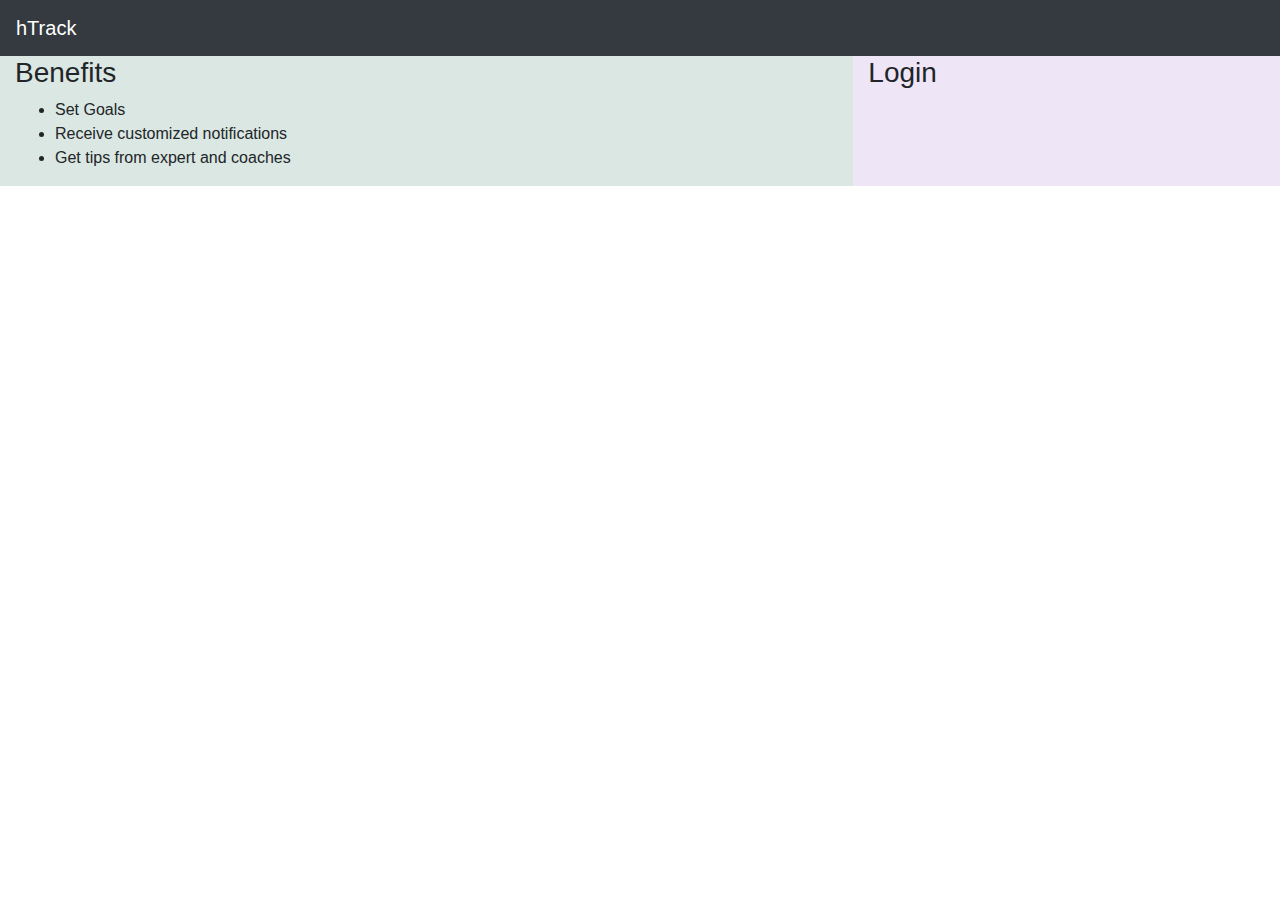
<file: Bootstrap/D1S1/index.html>
<!DOCTYPE html>
<html lang="en">
<head>
  <title>Bootstrap Example</title>
  <meta charset="utf-8">
  <meta name="viewport" content="width=device-width, initial-scale=1">
  
  <link rel="stylesheet" href="https://maxcdn.bootstrapcdn.com/bootstrap/4.5.2/css/bootstrap.min.css">
  
  
</head>
<body>


  <nav class="navbar navbar-expand-lg bg-dark navbar-dark">

    
        <a class="navbar-brand" href="index.html">hTrack</a>
     
  </nav>
    <div class="container-fluid"> 
    <div class="row">
      <div class="col-lg-8 " style="background-color: rgb(219, 231, 226);" >
      <h3> Benefits</h3>
       <ul>
        <li>Set Goals</li>
        <li>Receive customized notifications</li>
        <li>Get tips from expert and coaches</li>
      </ul>
      
      
      </div>
      <div class="col-lg-4 " style=" background-color: rgb(238, 229, 247);">
       <h3>Login</h3>
      </div>
      
   
  </div>
</div>
<script src="https://ajax.googleapis.com/ajax/libs/jquery/3.5.1/jquery.min.js"></script>
  <script src="https://cdnjs.cloudflare.com/ajax/libs/popper.js/1.16.0/umd/popper.min.js"></script>
  <script src="https://maxcdn.bootstrapcdn.com/bootstrap/4.5.2/js/bootstrap.min.js"></script>
</body>
</html>
</file>
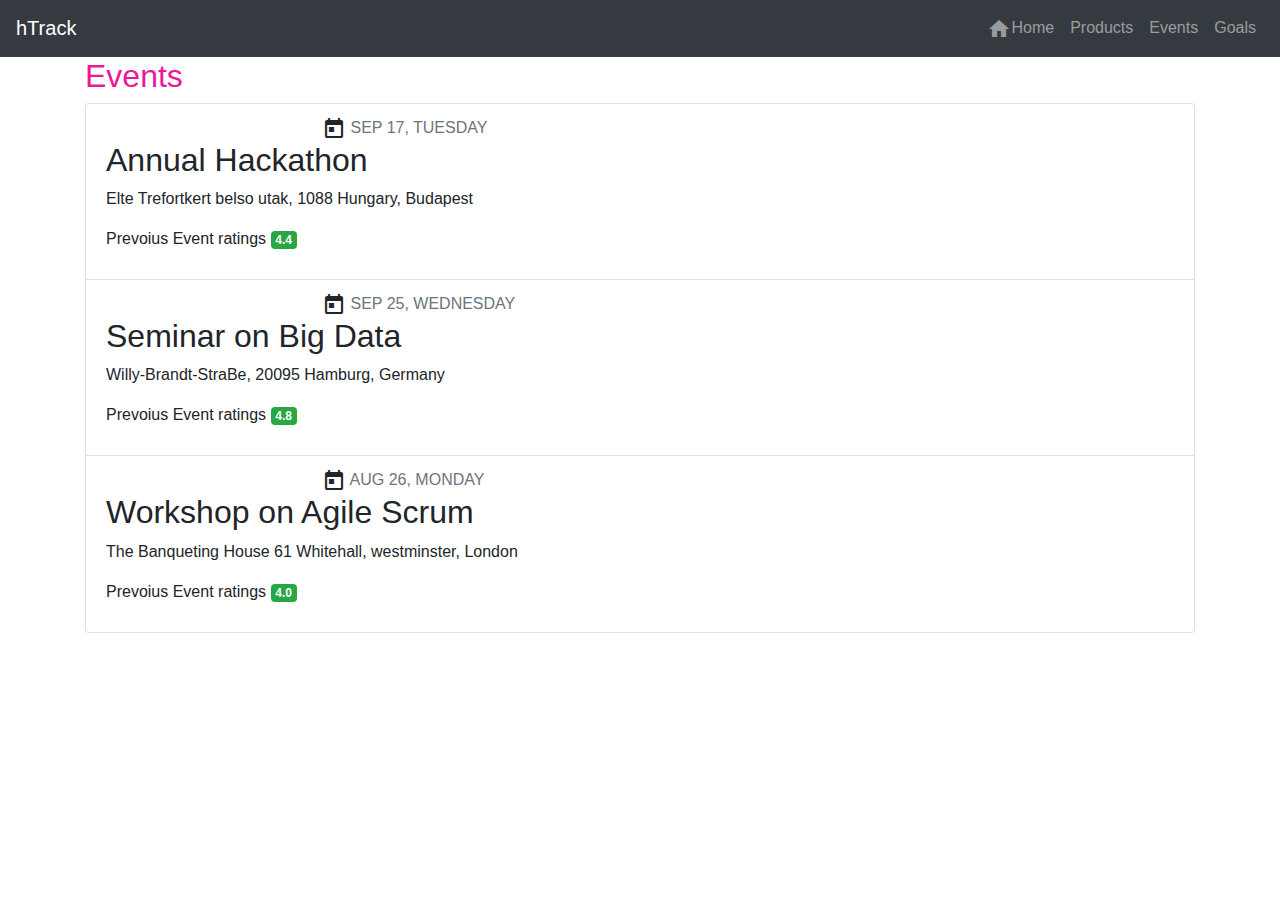
<file: Bootstrap/D1S2/index2.html>
<!DOCTYPE html>
<html lang="en">
<head>
  <title>Bootstrap Example</title>
  <meta charset="utf-8">
  <meta name="viewport" content="width=device-width, initial-scale=1">
  <link rel="stylesheet" href="https://maxcdn.bootstrapcdn.com/bootstrap/4.5.2/css/bootstrap.min.css">
  <link href="https://fonts.googleapis.com/icon?family=Material+Icons" rel="stylesheet">
  <style>
    .material-icons {
      vertical-align: middle;
      -ms-text-combine-horizontal: all;
      }
      @media (max-width: 600px) {
      .material-icons {
      display: none; 
      }
      }
      </style>
</head>
<body>
  <nav class="navbar navbar-expand-sm bg-dark navbar-dark">
    <a class="navbar-brand" href="index.html">hTrack</a>
    <button class="navbar-toggler" type="button" data-toggle="collapse" data-target="#navbarSupportedContent" aria-controls="navbarSupportedContent" aria-expanded="false" aria-label="Toggle navigation">
      <span class="navbar-toggler-icon"></span>
    </button>
    <div class="collapse navbar-collapse" id="navbarSupportedContent">
      <ul class="navbar-nav ml-auto">
        <li class="nav-item">
          <a class="nav-link" href="index.html"><i class="material-icons">home</i>Home</a>
        </li>
        <li class="nav-item">
          <a class="nav-link" href="#">Products</a>
      </li>
      <li class="nav-item">
          <a class="nav-link" href="eventlist.html">Events</a>
      </li>
        <li class="nav-item">
          <a class="nav-link" href="#">Goals</a>
        </li>
      </ul>
    </div>
  </nav>
    <div class="container-fluid"> 
        <div class="container">
            <h2 style="color: rgb(235, 25, 154);">Events</h2>
            <ul class="list-group">
                <li class="list-group-item">
                    <i class="material-icons">calendar_today</i>
                    <span class="text-muted">SEP 17, TUESDAY</span>
                    <h2>Annual Hackathon</h2><p>Elte Trefortkert belso utak, 1088 Hungary, Budapest</p>
                    <p>Prevoius Event ratings      <span class="badge badge-success">4.4</span></p>
                </li>
                <li class="list-group-item">
                    <i class="material-icons">calendar_today</i>
                    <span class="text-muted">SEP 25, WEDNESDAY</span>
                    <h2>Seminar on Big Data</h2><p>Willy-Brandt-StraBe, 20095 Hamburg, Germany</p>
                    <p>Prevoius Event ratings     <span class="badge badge-success">4.8</span></p>
                </li>
                <li class="list-group-item">
                    <i class="material-icons">calendar_today</i>
                    <span class="text-muted">AUG 26, MONDAY</span>
                    <h2>Workshop on Agile Scrum</h2><p>The Banqueting House 61 Whitehall, westminster, London</p>
                    <p>Prevoius Event ratings      <span class="badge badge-success">4.0</span></p>
                </li>
            </ul>
        </div>
        </div>
        
   
  </div>
</div>
<script src="https://ajax.googleapis.com/ajax/libs/jquery/3.5.1/jquery.min.js"></script>
  <script src="https://cdnjs.cloudflare.com/ajax/libs/popper.js/1.16.0/umd/popper.min.js"></script>
  <script src="https://maxcdn.bootstrapcdn.com/bootstrap/4.5.2/js/bootstrap.min.js"></script>
</body>
</html>
</file>
